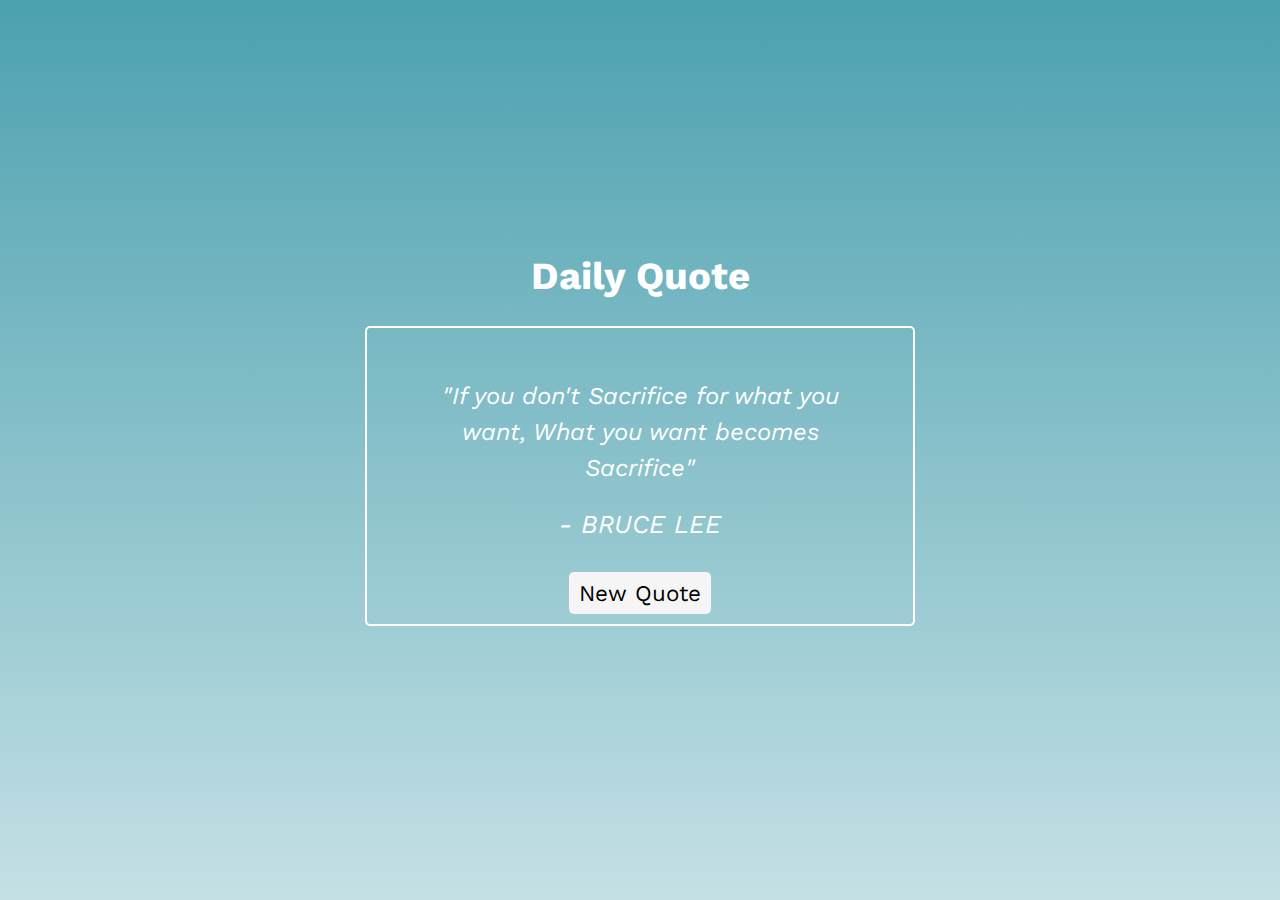
<file: QuoteGenerator/index.html>
<!DOCTYPE html>
<html lang="en">

<head>
    <meta charset="UTF-8">
    <meta http-equiv="X-UA-Compatible" content="IE=edge">
    <meta name="viewport" content="width=device-width, initial-scale=1.0">
    <title>Daily Quote</title>
    <link rel="stylesheet" href="style.css">
</head>

<body>
    <div class="container">
        <div class="header">
            <h1>Daily Quote</h1>
        </div>
        <div class="main-content">
            <div class="text-area">
                <span class="quote" style="font-style: italic;">
                    "If you don't Sacrifice for what you want, What you want becomes Sacrifice"
                </span>
            </div>
            <div class="person" style="font-style: italic;">- BRUCE LEE</div>
            <div class="button-area">
                <button id="new-quote">New Quote</button>
            </div>
        </div>
    </div>
</body>
<script src="script.js"></script>

</html>
</file>
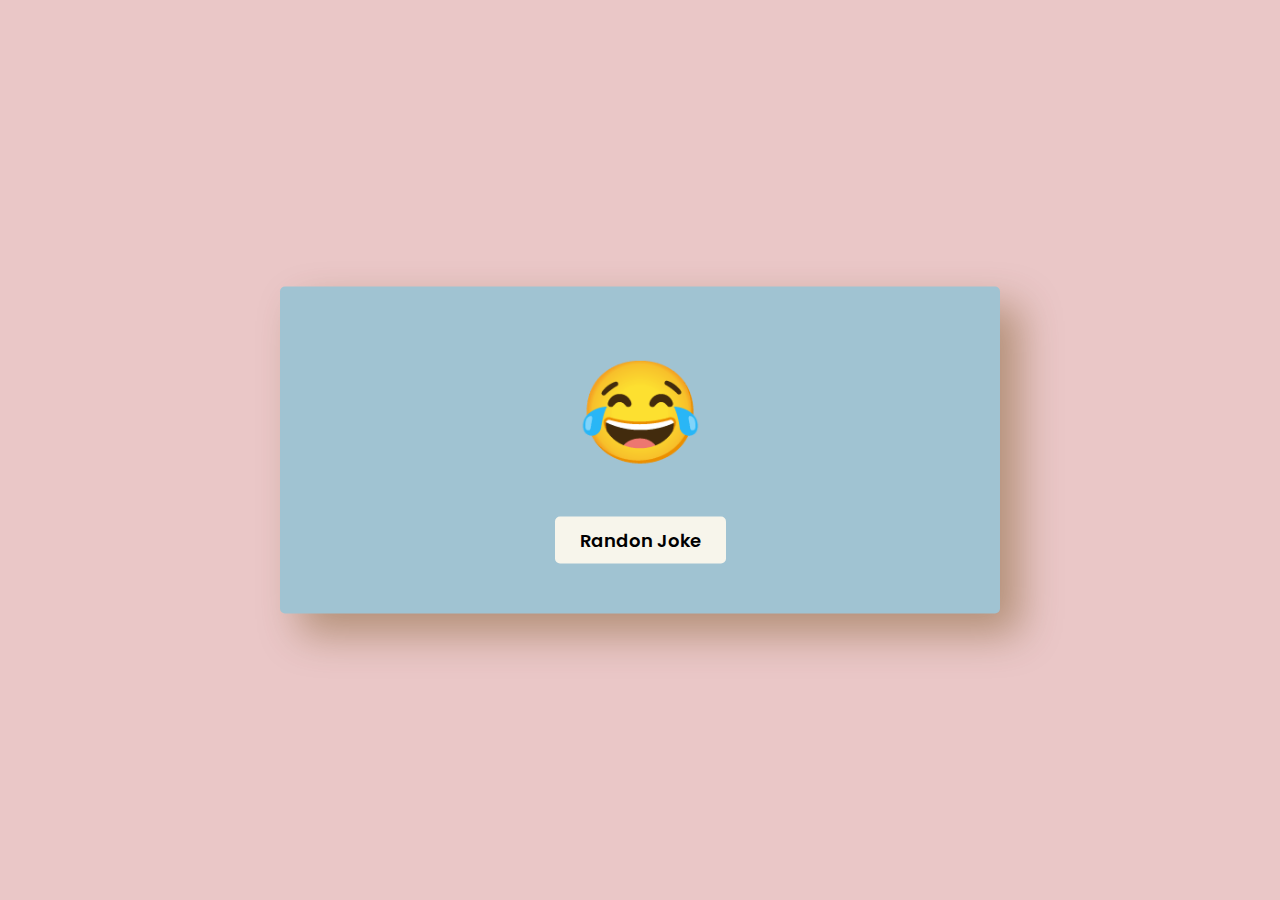
<file: Random-jokes/index.html>
<!DOCTYPE html>
<html lang="en">

<head>
    <meta charset="UTF-8">
    <meta http-equiv="X-UA-Compatible" content="IE=edge">
    <meta name="viewport" content="width=device-width, initial-scale=1.0">
    <title>Tell me a joke!</title>
    <link rel="stylesheet" href="style.css">
</head>

<body>

    <div class="wrapper">
        <span>&#128514;</span>
        <p id="joke"></p>
        <button id="btn">Randon Joke</button>
    </div>


    <script src="script.js"></script>
</body>

</html>
</file>
<file: QuoteGenerator/style.css>
@import url('https://fonts.googleapis.com/css2?family=Work+Sans:wght@300&display=swap');


* {
    margin: 0;
    padding: 0;
    box-sizing: border-box;
    font-family: 'Work Sans', sans-serif;
}


body {
    display: flex;
    justify-content: center;
    align-items: center;
    height: 100vh;
    text-align: center;
    background: linear-gradient(#4ca1af, #c4e0e5);
    /* background: linear-gradient(#000000, #434343); */
    background-repeat: no-repeat;
    background-size: cover;
    color: #fff;
}

.container {
    width: 550px;
    height: 450px;

}


.header {
    font-size: 1.2rem;
    color: #fff;
    padding: 8px;
    width: 80%;
    margin: 20px auto;
    /* border-radius: 0px; */
    /* font-family: 'LEMONMILK-Bold'; */
    
}


.main-content {
    width: 100%;
    height: 300px;
    border: solid 2px#fff;
    border-radius: 5px;
    padding: 50px 40px;

}

.main-content  .text-area
 {
    font-size: 1.5rem;
    line-height: 1.5;
 }

.main-content .person {
    font-size: 1.6rem;
    text-transform: uppercase;
    margin-top: 5%;
}

.main-content .button-area button{
    font-size: 1.4rem;
    margin-top: 7%;
    padding: 8px 10px;
    border: none;
    border-radius: 5px;
    color: #000;
    
    background-color: whitesmoke;

}

.button-area button:hover {
    background: #fff;
    /* font-weight: 550; */
    font-size: 1.43rem;
    transition: .2s ease-out;
}
</file>
<file: Random-jokes/style.css>
@import url('https://fonts.googleapis.com/css2?family=Poppins:ital,wght@0,300;1,200;1,400;1,600&display=swap');

* {
    margin: 0;
    padding: 0;
    box-sizing: border-box;
    font-family: poppins;
}

body {
    background-color: #EAC7C7;
}

.wrapper {
    width: 80vmin;
    padding: 50px 40px;
    background-color: #A0C3D2;
    position: absolute;
    transform: translate(-50%, -50%);
    top: 50%;
    left: 50%;
    border-radius: 5px;
    box-shadow: 20px 20px 40px rgba(97, 63, 0, 0.4);
}

span {
    display: block;
    width: 100%;
    text-align: center;
    font-size: 100px;
}

p {
    font-size: 16px;
    color: #fff;
    font-weight: 400;
    text-align: center;
    word-wrap: break-word;
    line-height: 35px;
    margin: 30px 0;
    opacity: 0;
}

.fade {
    opacity: 1;
    transition: opacity 1,5s;
}

button {
    display: block;
    background-color: #F7F5EB;
    border: none;
    padding: 5px;
    font-size: 18px;
    color: #000;
    font-weight: 600;
    padding: 10px 25px;
    margin: 0 auto;
    border-radius: 5px;
    cursor: pointer;
}
</file>
